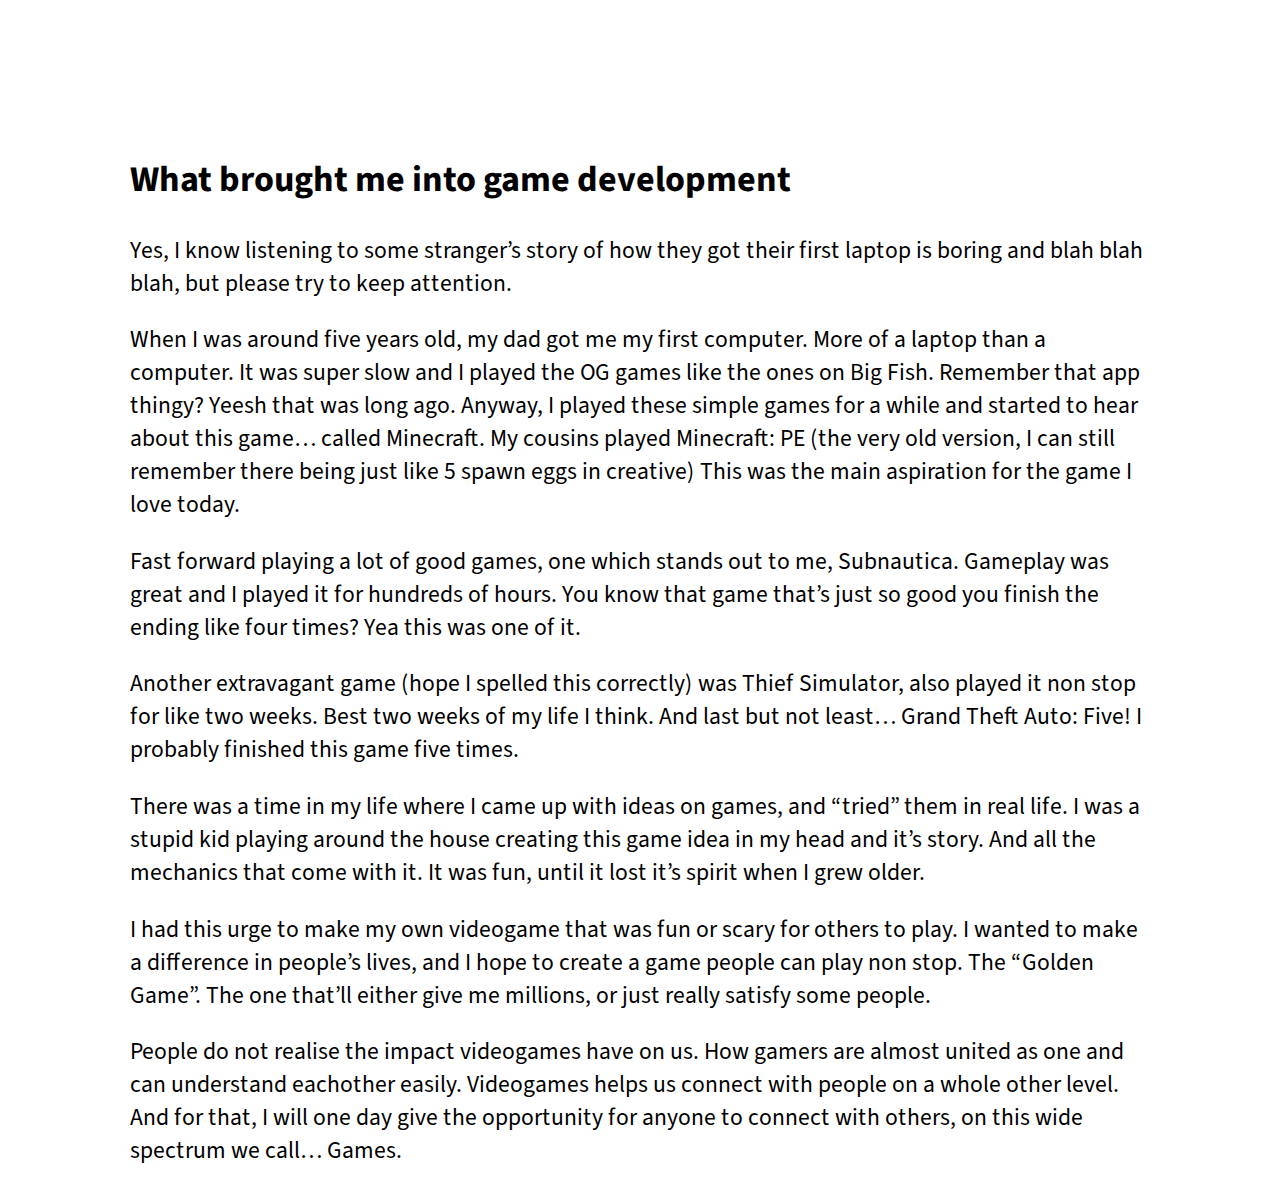
<file: what-brought-me-into-game-dev.html>
<html lang="en">
<head>
    <meta charset="UTF-8">
    <meta http-equiv="X-UA-Compatible" content="IE=edge">
    <meta name="viewport" content="width=device-width, initial-scale=1.0">
    <title>What brought me into...</title>

    <link rel="stylesheet" href="index.css">
    <link rel="stylesheet" href="https://fonts.googleapis.com/css?family=Source+Sans+Pro">
    <link rel="shortcut icon" href="img/lightmode.png" type="image/x-icon">
</head>
<body style="transform: translateY(10rem);">

    <div class="blog-post" style="transform: translateY(-2rem);padding-right: 15rem;padding-bottom: 35rem;border: none;">
        <h1 class="blog-title" style="transform: translateY(2rem);">What brought me into game development</h1>
        <div class="blog-content">
            <p> Yes, I know listening to some stranger’s story of how they got their first laptop is boring and blah blah blah, but please try to keep attention. </p>
<p> When I was around five years old, my dad got me my first computer. More of a laptop than a computer. It was super slow and I played the OG games like the ones on Big Fish. Remember that app thingy? Yeesh that was long ago. Anyway, I played these simple games for a while and started to hear about this game… called Minecraft. My cousins played Minecraft: PE (the very old version, I can still remember there being just like 5 spawn eggs in creative) This was the main aspiration for the game I love today. </p>
<p> Fast forward playing a lot of good games, one which stands out to me, Subnautica. Gameplay was great and I played it for hundreds of hours. You know that game that’s just so good you finish the ending like four times? Yea this was one of it. </p>
<p> Another extravagant game (hope I spelled this correctly) was Thief Simulator, also played it non stop for like two weeks. Best two weeks of my life I think. And last but not least… Grand Theft Auto: Five! I probably finished this game five times. </p>
<p>There was a time in my life where I came up with ideas on games, and “tried” them in real life. I was a stupid kid playing around the house creating this game idea in my head and it’s story. And all the mechanics that come with it. It was fun, until it lost it’s spirit when I grew older. </p>
<p>I had this urge to make my own videogame that was fun or scary for others to play. I wanted to make a difference in people’s lives, and I hope to create a game people can play non stop. The “Golden Game”. The one that’ll either give me millions, or just really satisfy some people. </p>
<p>People do not realise the impact videogames have on us. How gamers are almost united as one and can understand eachother easily. Videogames helps us connect with people on a whole other level. And for that, I will one day give the opportunity for anyone to connect with others, on this wide spectrum we call… Games. </p>

        </div>
    </div>

</body>
<script src="js/main.js"></script>
</html>
</file>
<file: index.css>
@font-face {font-family: "Acumin Variable Concept";
    src: url("font/066ce24dae3730ed6c648b09efaea93a.eot"); /* IE9*/
    src: url("font/066ce24dae3730ed6c648b09efaea93a.eot?#iefix") format("embedded-opentype"), /* IE6-IE8 */
    url("font/066ce24dae3730ed6c648b09efaea93a.woff2") format("woff2"), /* chrome、firefox */
    url("font/066ce24dae3730ed6c648b09efaea93a.woff") format("woff"), /* chrome、firefox */
    url("font/066ce24dae3730ed6c648b09efaea93a.ttf") format("truetype"), /* chrome、firefox、opera、Safari, Android, iOS 4.2+*/
    url("font/066ce24dae3730ed6c648b09efaea93a.svg#Acumin Variable Concept") format("svg"); /* iOS 4.1- */
  }
@font-face {
    font-family: "Source Sans Variable";
    src: url("font/SourceSansRegular.ttf");
}
@font-face {
    font-family: "Bahnschrift";
    src: url("font/BahnschriftRegular.TTF");
}

:root {
    font-size: 20px;
    font-family: "Source Sans Pro";
    margin: 0;
    padding: 0;

    

}

body {
    display: flex;
    align-items: center;
    justify-content: center;

}

#fadein {
    width: 500rem;
    height: 500rem;
    background: rgba(0, 0, 0, 0.445);
    position: absolute;
    z-index: 2;
    opacity: 0;
    pointer-events: none;
    transition: background 100ms;
}

#darkmode-tu {
    z-index: 3;
    position: absolute;
    background: white;
    padding: 2rem;
    border-radius: 4px;
    pointer-events: none;
    transform: translate(-2rem);
    transition: background 1s;
    transition: color 1s;
    transition: opacity 100ms;


}

#arrow {
    z-index: 3;
    width: 2rem;
    pointer-events: none;
    transform: translate(-1rem,12rem);
    transition: opacity 100ms;
}

#logo {
    width: 10rem;
    height: 10rem;
    position: absolute;
    align-items: left;
    justify-content: left;
    z-index: -10;

    transform: translate(-8rem,1rem);
}

header {
    transform: translate(0,10rem);
}

header .title {
    text-align: center;
    font-size: 3.5rem;
    font-family: "Acumin Variable Concept";
}

header .subtitle {
    text-align: center;
    font-size: 2rem;

    transform: translate(0,-2rem);
}

.navbar {
    list-style: none;
    transform: translate(0,-3rem);
    align-items: center;
    justify-content: center;
    position: absolute;
    
}

.navbar a {
    font-family: "Acumin Variable Concept";
    padding: 0.7rem 0.5rem 0.5rem 0.5rem;
    margin: 2rem;
    background: white;
    border: 2px solid #999999;
    border-radius: 2px;
    text-decoration: none;
    color: black;
    font-size: 2rem;
    transition: background-color 0.2s;
    transition: color 0.5s;
    position: -webkit-sticky;
    position: sticky;
    top: 20px;
}

.navbar a:hover {
    background: #999999;
    border-color: #999999;
    color: white;
    transition: background-color 0.2s;
    transition: color 0.5s;
}

.navbar .selected {
    border-color: rgb(131, 214, 241);
    background-color: rgb(131, 214, 241);
}

.navbar .selected:hover {
    color: black;
    border-color: rgb(131, 214, 241);
    background-color: rgb(131, 214, 241);
}

.blog-post {
    border: 2px solid #999999;
    background: white;
    display: flex;
    align-items: left;
    justify-content: left;
    position: absolute;
    transform: translate(0,37rem);
    width: 30rem;
    height: 18rem;
    padding-top: 1rem;
    padding-right: 3rem;
    padding-left: 10rem;
    padding-bottom: 2rem;
}

.blog-title {
    font-size: 1.8rem;
    left: 2rem;
    position: absolute;
    float: left;
    transform: translateY(2.5rem);
}

.blog-content {
    font-family: "Source Sans Variable";
    font-size: 1.18rem;
    position: absolute;
    left: 2rem;
    white-space: normal;
    transform: translate(0,6rem);
    margin-right: 2rem;
}

.blog-tag {
    position: absolute;
    font-family: "Bahnschrift";
    font-size: 1.25rem;
    background-image: linear-gradient(90deg,#ffd900, #ffe44e);
    color: white;
    padding: 0.3rem 0.7rem 0.3rem 0.7rem;
    transform: translate(-8rem);
    -webkit-user-select: none; /* Safari */        
    -moz-user-select: none; /* Firefox */
    -ms-user-select: none; /* IE10+/Edge */
    user-select: none; /* Standard */
}

.readmore {
    font-family: "Bahnschrift";
    background: none;
    border: none;
    cursor: pointer;
    font-size: 22px;
    color: #929292;
    transform: translate(-8rem,15rem);
    text-decoration: none;
    height: 30px;
    
}

.readmore:hover {
    text-decoration: underline 2px;
}

#subscribe {
    font-family: "Acumin Variable Concept";
    font-size: 1.25rem;
    background: #E6E6E6;
    color: black;
    text-decoration: none;
    border: none;
    border-radius: 2px;
    height: 2rem;
    padding: 0.75rem 1rem 2rem 1rem;
    position: absolute;
    transform: translate(24.5rem,-0.2rem);
    cursor: pointer;
    
    transition: background 300ms;
}

#subscribe:hover {
    cursor: pointer;
    background: #999999;
    color: rgb(0, 0, 0);
    transition: background 300ms;
}

#subscribe-clicked {
    font-family: "Acumin Variable Concept";
    font-size: 1.25rem;
    background:rgb(255, 53, 53);
    color: white;
    border: none;
    border-radius: 2px;
    text-decoration: none;
    height: 2rem;
    padding: 0.75rem 0.65rem 2rem 0.65rem;
    position: absolute;
    transform: translate(24.5rem,-0.2rem);
    cursor: pointer;
    
    transition: background 0.2s;
    transition: color 0.5s;
}
</file>
